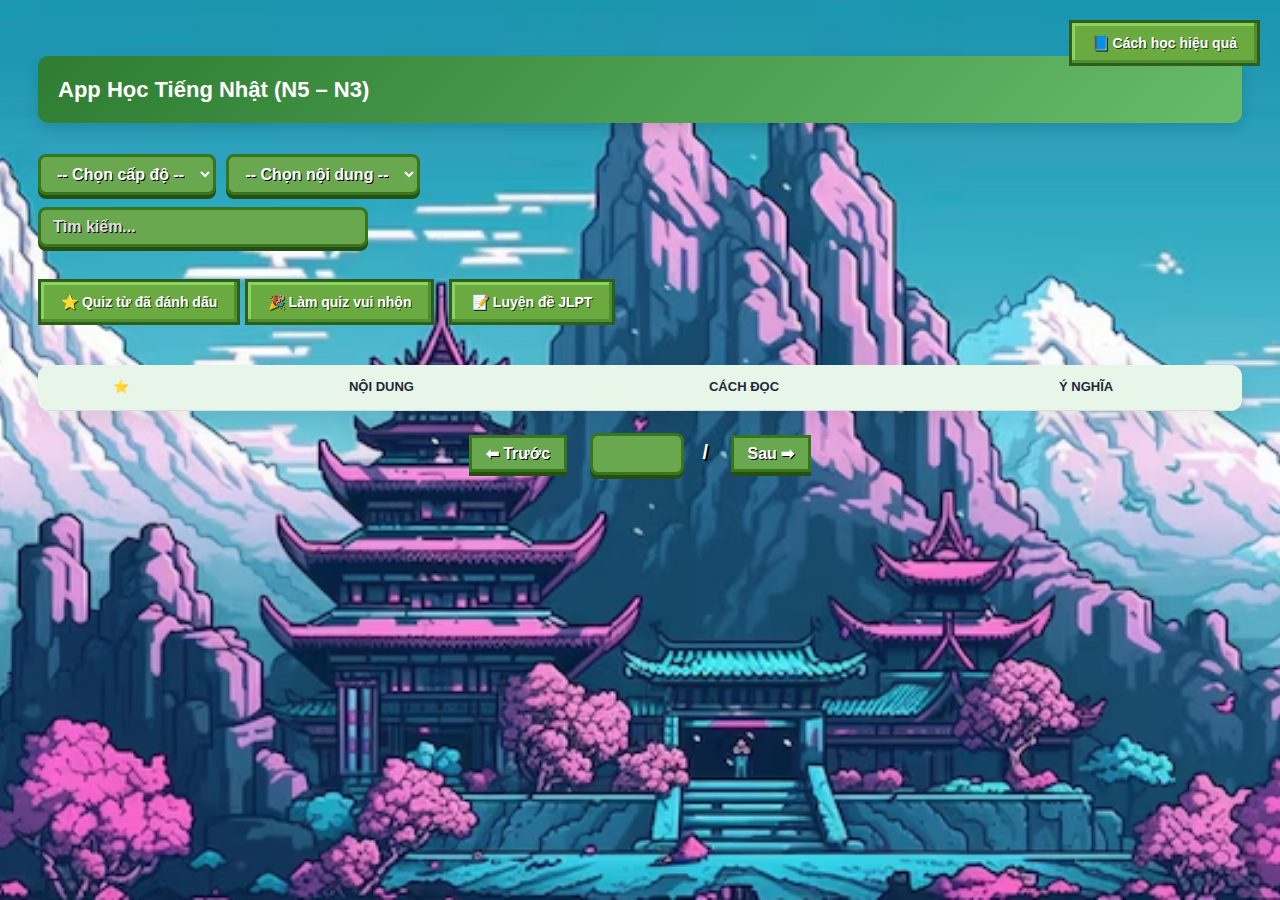
<file: index.html>
<!DOCTYPE html>
<html lang="vi">
<head>
<link rel="manifest" href="manifest.json">
<meta name="theme-color" content="#2e7d32">

  <meta charset="UTF-8">
  <title>Học tiếng Nhật N5–N3</title>
  <link rel="stylesheet" href="css/style.css">
</head>

<body>
<h2 class="titleD">App Học Tiếng Nhật (N5 – N3)</h2>
<select id="level">
  <option value="">-- Chọn cấp độ --</option>
  <option value="N5">N5</option>
  <option value="N4">N4</option>
  <option value="N3">N3</option>

</select>
<select id="category">
  <option value="">-- Chọn nội dung --</option>
  <option value="vocab">Từ vựng</option>
  <option value="grammar">Ngữ pháp</option>
  <option value="kanji">Chữ Hán</option>
  <option value="reading">Đọc hiểu</option>
</select>

<br>
<input id="search" placeholder="Tìm kiếm..." style="width:300px">
<br><br>

<button id="starQuizBtn" class="quiz-btn mc-btn">
  ⭐ Quiz từ đã đánh dấu
</button>


<button id="startQuiz" class="quiz-btn mc-btn">🎉 Làm quiz vui nhộn</button>
<div id="quizBox" class="quiz-card">
  <div id="streak" class="streak"></div>
  <h3 id="quizQuestion"></h3>
  <div id="quizOptions"></div>
</div>

<button id="jlptBtn" class="jlpt-btn mc-btn">
  📝 Luyện đề JLPT
</button>


<table>
  <thead>
    <tr>
      <th>⭐</th>
      <th>Nội dung</th>
      <th>Cách đọc</th>
      <th>Ý nghĩa</th>
    </tr>
  </thead>
  <tbody id="content"></tbody>
</table>


<div id="pagination">
  <button id="prevPage">⬅ Trước</button>

  <span id="pageInfo" class="page-text"></span>

  <input id="pageInput" type="number" min="1">

  <span class="page-text">/</span>
  <span id="totalPage" class="page-text"></span>

  <button id="nextPage">Sau ➡</button>
</div>



<button id="helpBtn" class="help-btn mc-btn help-fixed">
  📘 Cách học hiệu quả
</button>

<div id="helpModal" class="help-modal">
  <div class="help-content">
    <h3>📘 Cách học</h3>
    <ul>
      <li>Chọn <b>cấp độ (N5–N3)</b> và <b>nội dung</b> để xem bài học</li>
      <li>Dùng ô <b>Tìm kiếm</b> để lọc nhanh từ vựng</li>
      <li>Bấm <b>Làm quiz</b> để tự kiểm tra kiến thức</li>
      <li>Trả lời đúng liên tiếp để tăng <b>streak</b></li>
    </ul>
    <button id="closeHelp" class="close-btn mc-btn">Đã hiểu 👍</button>



<script src="js/dataN5.js"></script>
<script src="js/dataN4.js"></script>
<script src="js/dataN3.js"></script>
<script src="js/ui.js"></script>
<script src="js/quiz.js"></script>


  </div>
</div>

<script>
if ("serviceWorker" in navigator) {
  navigator.serviceWorker.register("service-worker.js");
}
</script>



</body>
</html>
</file>
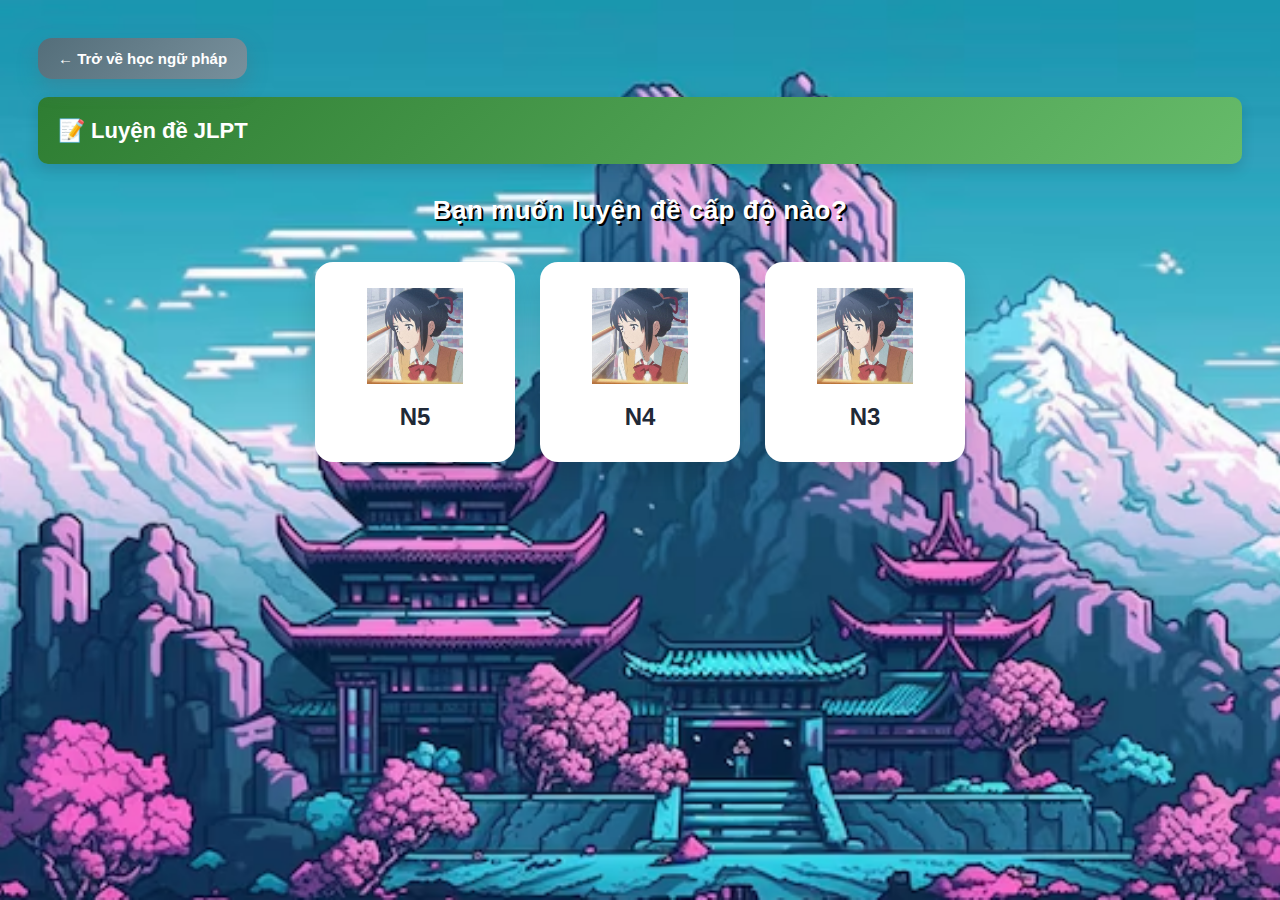
<file: jlpt.html>
<!DOCTYPE html>
<html lang="vi">
<head>
  <meta charset="UTF-8">
  <title>Luyện đề JLPT</title>
  <link rel="stylesheet" href="css/style.css">
</head>

<body>

<button class="back-btn" onclick="goBack()">
  ← Trở về học ngữ pháp
</button>


<h2 class="titleD">📝 Luyện đề JLPT</h2>

<h3 class="jlpt-title">
  Bạn muốn luyện đề cấp độ nào?
</h3>


<div class="jlpt-levels">

<div class="jlpt-card n5" onclick="goJLPT('N5')">
  <img src="icons/icon-192.png">
  <div class="jlpt-label">N5</div>
</div>

<div class="jlpt-card n4" onclick="goJLPT('N4')">
  <img src="icons/icon-192.png">
  <div class="jlpt-label">N4</div>
</div>

<div class="jlpt-card n3" onclick="goJLPT('N3')">
  <img src="icons/icon-192.png">
  <div class="jlpt-label">N3</div>
</div>


</div>

<script>
function goJLPT(level){
  alert("🚧 Luyện đề " + level + " sẽ được triển khai tiếp");
}
</script>

<script>
function goBack() {
  window.location.href = "index.html";
}
</script>


</body>
</html>
</file>
<file: css/style.css>
:root {
  --primary: #2e7d32;
  --bg: #f9fafb;
  --border: #dcdcdc;
  --text: #1f2937;
}

body {
  font-family: "Segoe UI", Arial, sans-serif;

  background-image: url("../assets/8-bit-graphics-pixels-scene-with-temple-mountains_23-2151120971.avif");
  background-size: cover;
  background-position: center;
  background-repeat: no-repeat;
  background-attachment: fixed;

  color: #1f2937;
  padding: 30px;
  line-height: 1.6;
}




/* ===== TIÊU ĐỀ ===== */
.titleD {
  background: linear-gradient(135deg, #2e7d32, #66bb6a);
  color: white;
  padding: 16px 20px;
  border-radius: 10px;
  margin-bottom: 25px;
  font-size: 22px;
  box-shadow: 0 6px 14px rgba(0, 0, 0, 0.12);
}

/* ===== INPUT & SELECT ===== */
select,
input {
  padding: 10px 14px;
  margin: 6px 10px 10px 0;
  border-radius: 8px;
  border: 1px solid var(--border);
  font-size: 14px;
}

select:focus,
input:focus {
  outline: none;
  border-color: var(--primary);
  box-shadow: 0 0 0 3px rgba(46, 125, 50, 0.15);
}

/* ===== TABLE ===== */
table {
  border-collapse: collapse;
  width: 100%;
  margin-top: 25px;
  background: white;
  border-radius: 12px;
  overflow: hidden;
  box-shadow: 0 10px 25px rgba(0, 0, 0, 0.08);
}

th,
td {
  padding: 12px 14px;
  border-bottom: 1px solid var(--border);
}

th {
  background: #e8f5e9;
  text-transform: uppercase;
  font-size: 13px;
}

tbody tr:hover {
  background: #f1f8f4;
}

td:nth-child(1) {
  font-weight: 600;
  color: #1b5e20;
}

td:nth-child(2) {
  font-style: italic;
}

td:nth-child(3) {
  color: #111827;
}

/* ===== QUIZ ===== */
.quiz-btn {
  background: linear-gradient(135deg, #ff9800, #ff5722);
  color: white;
  padding: 10px 16px;
  border-radius: 8px;
  border: none;
  cursor: pointer;
  font-weight: 600;
  margin-bottom: 15px;
}

.quiz-btn:hover {
  opacity: 0.9;
}

.quiz-card {
  background: #fff7ed;
  border-radius: 12px;
  padding: 16px;
  margin-bottom: 20px;
  box-shadow: 0 10px 25px rgba(0, 0, 0, 0.08);
  display: none;
}

.quiz-option {
  background: white;
  border: 2px solid #ffd54f;
  border-radius: 10px;
  padding: 10px;
  margin: 8px 0;
  cursor: pointer;
  transition: 0.2s;
}

.quiz-option:hover {
  background: #fff3cd;
  transform: scale(1.03);
}

.correct {
  background: #c8e6c9 !important;
  border-color: #2e7d32 !important;
}

.wrong {
  background: #ffcdd2 !important;
  border-color: #c62828 !important;
}

.streak {
  font-weight: bold;
  color: #ff5722;
  margin-bottom: 8px;
}


.help-btn {
  background: #1976d2;
  color: white;
  border: none;
  padding: 8px 14px;
  border-radius: 8px;
  cursor: pointer;
  margin-left: 10px;
  font-weight: 600;
}

.help-btn:hover {
  opacity: 0.9;
}

/* Modal */
.help-modal {
  position: fixed;
  inset: 0;
  background: rgba(0,0,0,0.4);
  display: none;
  align-items: center;
  justify-content: center;
  z-index: 1000;
}

.help-content {
  background: white;
  padding: 20px 24px;
  border-radius: 12px;
  width: 420px;
  box-shadow: 0 15px 30px rgba(0,0,0,.2);
}

.help-content h3 {
  margin-top: 0;
}

.help-content ul {
  padding-left: 18px;
}

.help-content li {
  margin-bottom: 8px;
}

.close-btn {
  background: #2e7d32;
  color: white;
  border: none;
  padding: 8px 14px;
  border-radius: 8px;
  cursor: pointer;
  font-weight: 600;
}

.help-fixed {
  position: fixed;
  top: 20px;
  right: 20px;
  z-index: 999;
}

.star-btn {
  background: none;
  border: none;
  font-size: 18px;
  cursor: pointer;
}

.star-btn:hover {
  transform: scale(1.2);
}

.jlpt-btn {
  background: linear-gradient(135deg, #c62828, #e53935);
  color: white;
  padding: 12px 18px;
  border-radius: 10px;
  border: none;
  cursor: pointer;
  font-weight: 700;
  margin-bottom: 15px;
  margin-left: 10px;
  box-shadow: 0 6px 14px rgba(198, 40, 40, 0.35);
}

.jlpt-btn:hover {
  opacity: 0.9;
  transform: translateY(-1px);
}


.jlpt-levels {
  display: flex;
  gap: 25px;
  justify-content: center;
  margin-top: 30px;
}

.jlpt-card {
  width: 200px;
  height: 200px;
  background: white;
  border-radius: 18px;
  box-shadow: 0 12px 30px rgba(0,0,0,0.14);
  display: flex;
  flex-direction: column;
  align-items: center;
  justify-content: center;
  cursor: pointer;
  transition: 0.25s;
  overflow: hidden;
  position: relative;
}



.jlpt-card img {
  width: 96px;
  height: 96px;
}

.jlpt-card:hover {
  transform: translateY(-6px) scale(1.05);
  box-shadow: 0 16px 30px rgba(0,0,0,0.2);
}

.jlpt-label {
  margin-top: 14px;
  font-size: 24px;
  font-weight: 800;
}


/* ===== JLPT LEVEL EFFECT ===== */

/* N5 – Xanh dương (dễ, nhập môn) */
.jlpt-card.n5:hover {
  background: linear-gradient(135deg, #1e88e5, #64b5f6);
  color: white;
}

/* N4 – Xanh lá (trung gian) */
.jlpt-card.n4:hover {
  background: linear-gradient(135deg, #2e7d32, #66bb6a);
  color: white;
}

/* N3 – Vàng (khó, áp lực) */
.jlpt-card.n3:hover {
  background: linear-gradient(135deg, #f9a825, #fdd835);
  color: #4e342e;
}

/* chữ đổi màu theo nền */
.jlpt-card:hover .jlpt-label {
  color: inherit;
}

/* icon nổi bật hơn khi hover */
.jlpt-card:hover img {
  transform: scale(1.1);
  transition: 0.3s;
}

/* Hiệu ứng nhấn */
.jlpt-card:active {
  transform: translateY(-4px) scale(0.98);
}



.jlpt-card::after {
  content: "";
  position: absolute;
  width: 120%;
  height: 120%;
  top: 50%;
  left: 50%;
  transform: translate(-50%, -50%) scale(0);
  border-radius: 50%;
  opacity: 0.35;
  transition: transform 0.5s ease, opacity 0.6s ease;
}

/* màu ripple */
.jlpt-card.n5::after { background: #1e88e5; }
.jlpt-card.n4::after { background: #2e7d32; }
.jlpt-card.n3::after { background: #f9a825; }

.jlpt-card:active::after {
  transform: translate(-50%, -50%) scale(1);
  opacity: 0;
}

/* ===== JLPT TITLE ===== */
.jlpt-title {
  text-align: center;
  font-size: 26px;
  font-weight: 700;
  margin-bottom: 30px;
  letter-spacing: 0.5px;
  font-family: "Segoe UI", "Montserrat", "Poppins", sans-serif;

  background: linear-gradient(90deg, #1e88e5, #2e7d32, #f9a825);
  -webkit-background-clip: text;
  -webkit-text-fill-color: transparent;
}

/* ===== BACK BUTTON ===== */
.back-btn {
  display: inline-flex;
  align-items: center;
  gap: 8px;

  background: linear-gradient(135deg, #546e7a, #78909c);
  color: white;

  padding: 12px 20px;
  border-radius: 14px;
  border: none;

  font-size: 15px;
  font-weight: 700;
  cursor: pointer;

  box-shadow: 0 8px 20px rgba(84, 110, 122, 0.35);
  transition: all 0.25s ease;
}

.back-btn:hover {
  transform: translateY(-3px);
  box-shadow: 0 12px 26px rgba(84, 110, 122, 0.45);
}

.back-btn:active {
  transform: scale(0.95);
}

/* ===== MINECRAFT BUTTON ===== */
.mc-btn {
  background: #6aaa40;           /* xanh cỏ */
  color: #ffffff;
  border: 3px solid #2e5e1a;     /* viền đậm */
  padding: 12px 20px;
  font-weight: 700;
  font-size: 14px;
  cursor: pointer;
  text-shadow: 1px 1px #1b3a10;

  box-shadow:
    inset -3px -3px 0 #4e8f2f,
    inset 3px 3px 0 #8bd35f;

  border-radius: 0;              /* QUAN TRỌNG: vuông */
}

.mc-btn:hover {
  background: #7fc957;
}

.mc-btn:active {
  box-shadow:
    inset 3px 3px 0 #4e8f2f,
    inset -3px -3px 0 #8bd35f;
  transform: translateY(2px);
}

table,
.quiz-card,
.help-content {
  background: rgba(255,255,255,0.95);
}

/* Pagination - Minecraft style */
#pagination {
  margin: 16px 0;
  text-align: center;
  user-select: none;
}

#pagination button {
  background: #6aa84f;              /* xanh minecraft */
  border: 3px solid #38761d;
  color: #fff;
  font-weight: bold;
  font-size: 16px;
  padding: 6px 14px;
  margin: 0 6px;
  cursor: pointer;

  box-shadow: 0 4px 0 #274e13;
  text-shadow: 1px 1px 0 #000;
}

#pagination button:hover {
  background: #7ecb63;
}

#pagination button:active {
  box-shadow: 0 1px 0 #274e13;
  transform: translateY(3px);
}

/* Trang x / x */
#pageInfo {
  display: inline-block;
  margin: 0 10px;
  font-size: 20px;       /* TO hơn */
  font-weight: bold;
  color: #fff;
  text-shadow: 2px 2px 0 #000;
}

/* ==== Controls (select + search) ==== */
#level,
#category,
#search {
  font-size: 16px;
  font-weight: bold;
  padding: 8px 12px;
  margin: 6px 6px 6px 0;

  background: #6aa84f;        /* xanh minecraft */
  color: #fff;
  border: 3px solid #38761d;
  outline: none;

  box-shadow: 0 4px 0 #274e13;
  text-shadow: 1px 1px 0 #000;
}

/* placeholder cho ô tìm kiếm */
#search::placeholder {
  color: #e0e0e0;
}

/* hover */
#level:hover,
#category:hover,
#search:hover {
  background: #7ecb63;
}

/* focus (đang chọn / gõ) */
#level:focus,
#category:focus,
#search:focus {
  box-shadow: 0 2px 0 #274e13;
  transform: translateY(2px);
}

/* select mũi tên cho trình duyệt */
select {
  cursor: pointer;
}

/* mobile: xếp gọn hơn */
@media (max-width: 600px) {
  #level,
  #category,
  #search {
    width: 90%;
    margin: 6px auto;
    display: block;
  }
}

#pageInfo,
#totalPage,
.page-sep {
  font-size: 20px;
  font-weight: bold;
  color: #fff;
  text-shadow: 2px 2px 0 #000;
  margin: 0 4px;
}

/* ô nhập số trang cho hợp theme */
#pageInput {
  background: #6aa84f;
  color: #fff;
  border: 3px solid #38761d;
  font-weight: bold;
  text-align: center;
  width: 60px;

  box-shadow: 0 4px 0 #274e13;
  text-shadow: 1px 1px 0 #000;
}

.page-text {
  font-size: 20px;
  font-weight: bold;
  color: #fff;
  text-shadow: 2px 2px 0 #000;
  margin: 0 4px;
}

#pageInput {
  width: 60px;
  text-align: center;
}


/* JLPT HTML */
.jlpt-title {
  color: #fff;
  background: none;
  -webkit-text-fill-color: #fff;
  text-shadow: 2px 2px 0 #000;
}
</file>
